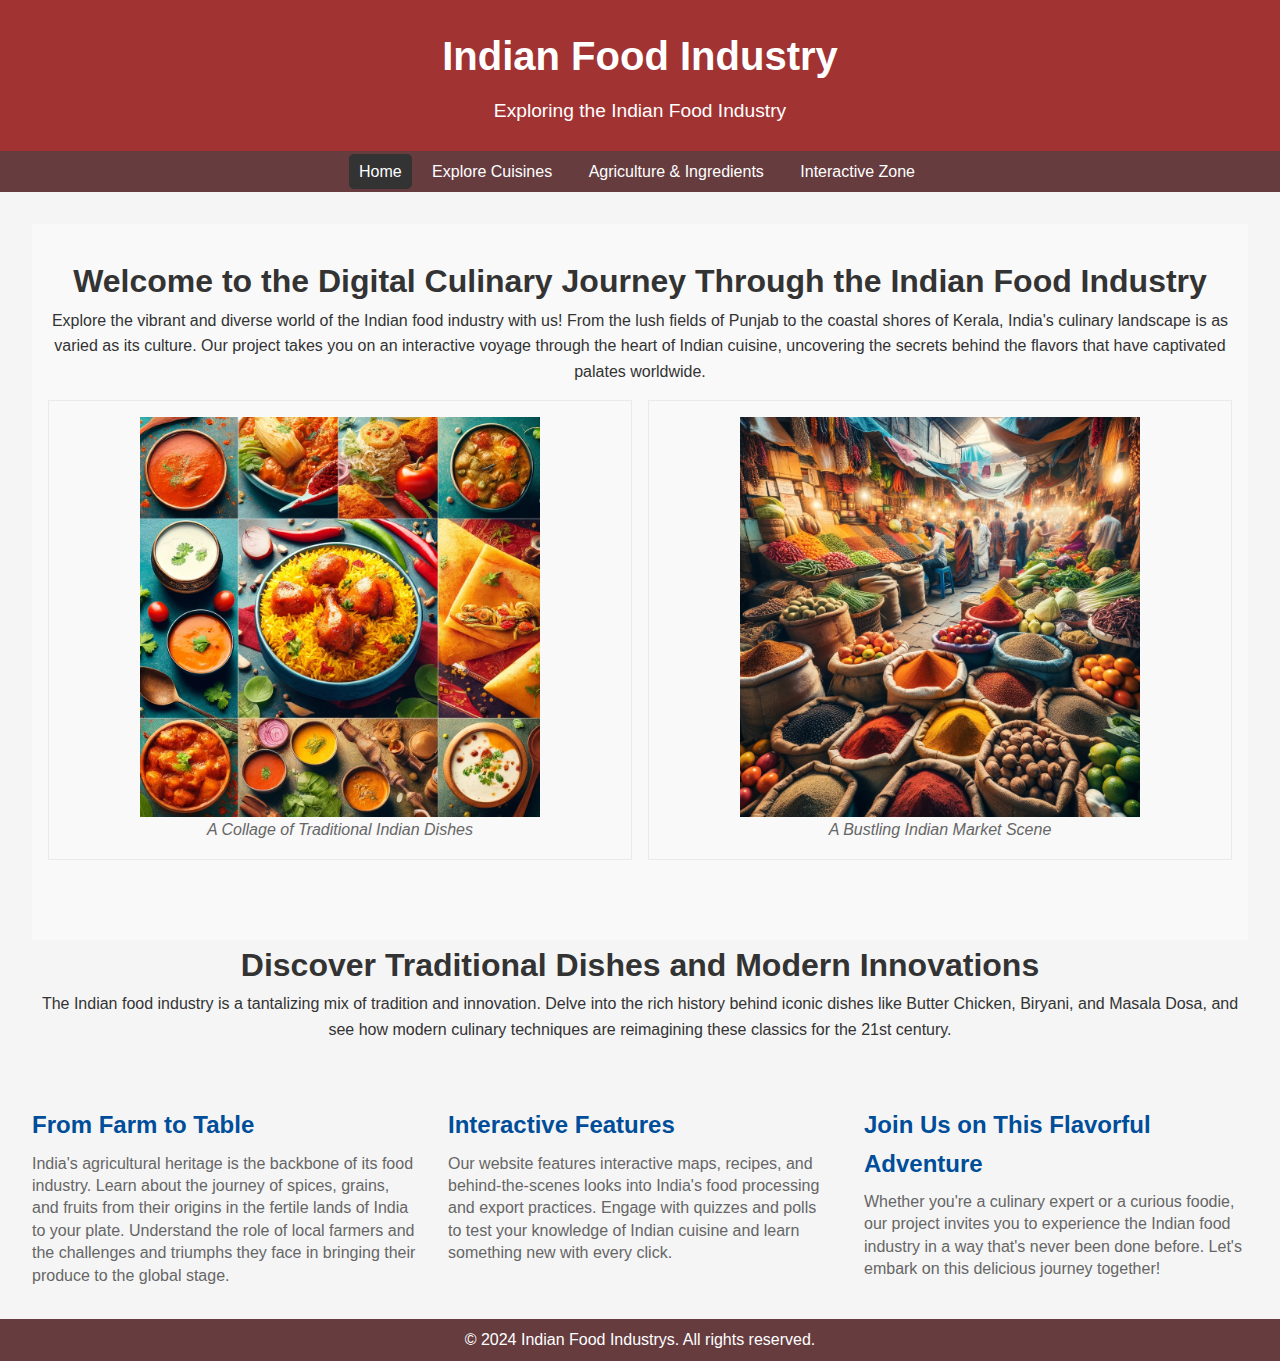
<file: index.html>
<!DOCTYPE html>
<html lang="en">
<head>
    <meta charset="UTF-8">
    <meta name="viewport" content="width=device-width, initial-scale=1.0">
    <title> Indian Food Industry</title>
    <link rel="stylesheet" href="styles.css">
</head>
<body>
    <header>
        <h1> Indian Food Industry</h1>
        <p>Exploring the Indian Food Industry</p>
    </header>
    <nav>
        <ul>
            <li><a href="index.html"  class="active">Home</a></li>
            <li><a href="about.html">Explore Cuisines</a></li>
            <li><a href="features.html">Agriculture & Ingredients</a></li>
            
            <li><a href="contact.html">Interactive Zone</a></li>
        </ul>
    </nav>
    <main>
        <section class="intro">
            <div class="image-section">
                <h1>Welcome to the Digital Culinary Journey Through the Indian Food Industry</h1>
                <p>Explore the vibrant and diverse world of the Indian food industry with us! From the lush fields of Punjab to the coastal shores of Kerala, India's culinary landscape is as varied as its culture. Our project takes you on an interactive voyage through the heart of Indian cuisine, uncovering the secrets behind the flavors that have captivated palates worldwide.</p>
                <!-- Image Gallery -->
               
               
                <div class="image-gallery">
                    <div class="image-frame">
                        <img src="./Assets/2.jpg" alt="Feature 1">
                        <p class="caption">A Collage of Traditional Indian Dishes</p>
                    </div>
                    <div class="image-frame">
                        <img src="./Assets/4.webp" alt="Feature 2">
                        <p class="caption">A Bustling Indian Market Scene</p>
                    </div>
      
                </div>
            </div>
                      
            <h1>Discover Traditional Dishes and Modern Innovations</h1>

<p>The Indian food industry is a tantalizing mix of tradition and innovation. Delve into the rich history behind iconic dishes like Butter Chicken, Biryani, and Masala Dosa, and see how modern culinary techniques are reimagining these classics for the 21st century.</p>     </section>
        <section class="details">
            <article>
                <h2>From Farm to Table</h2>

<p>India's agricultural heritage is the backbone of its food industry. Learn about the journey of spices, grains, and fruits from their origins in the fertile lands of India to your plate. Understand the role of local farmers and the challenges and triumphs they face in bringing their produce to the global stage.</p>         </article>
            <article>
                
<h2>Interactive Features</h2>

<p>Our website features interactive maps, recipes, and behind-the-scenes looks into India's food processing and export practices. Engage with quizzes and polls to test your knowledge of Indian cuisine and learn something new with every click.</p>            </article>
            <article>
                <h2>Join Us on This Flavorful Adventure</h2>

                <p>Whether you're a culinary expert or a curious foodie, our project invites you to experience the Indian food industry in a way that's never been done before. Let's embark on this delicious journey together!</p>            </article>
        </section>
    </main>
    <footer>
        <p>&copy; 2024  Indian Food Industrys. All rights reserved.</p>
    </footer>
</body>
</html>
</file>
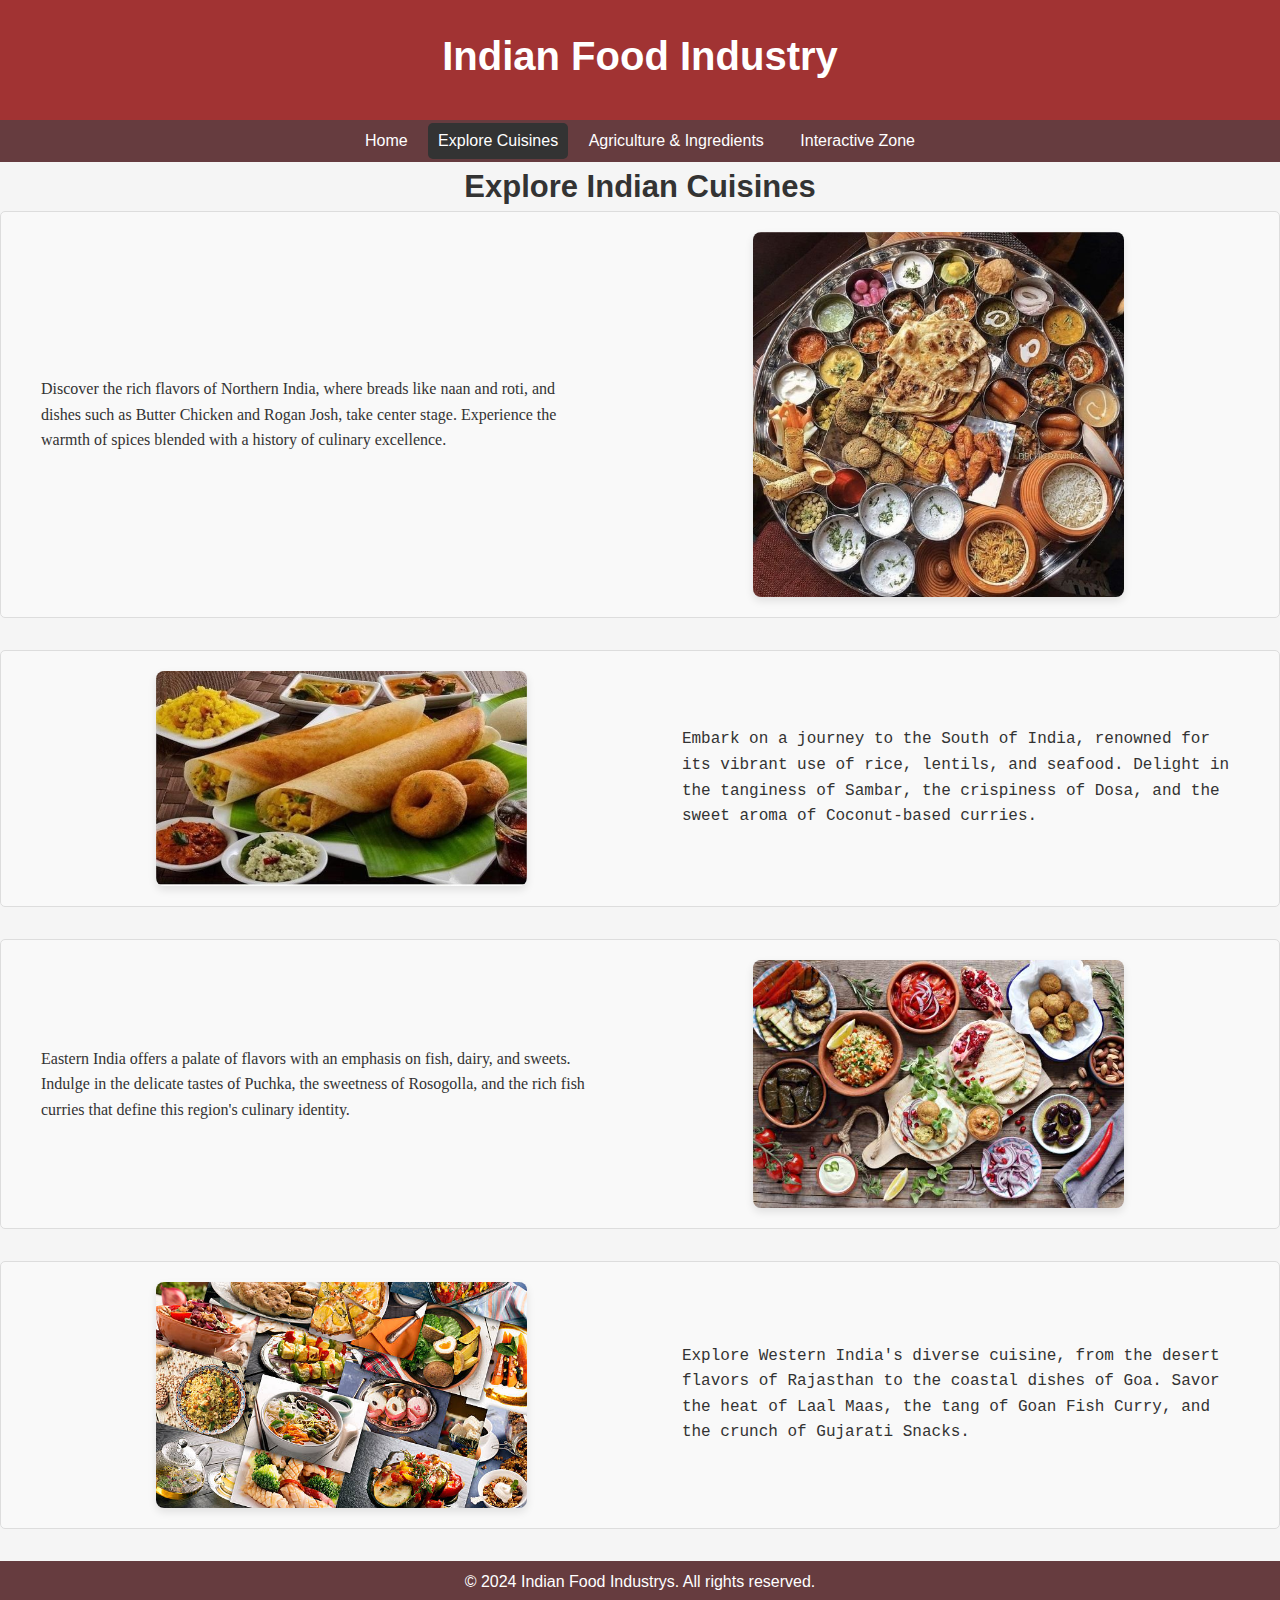
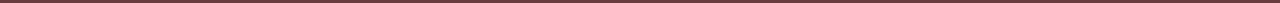
<file: about.html>
<!DOCTYPE html>
<html lang="en">
<head>
    <meta charset="UTF-8">
    <meta name="viewport" content="width=device-width, initial-scale=1.0">
    <title>About -  Indian Food Industry</title>
    <link rel="stylesheet" href="styles.css">
</head>
<body>
    <header>
        <h1> Indian Food Industry</h1>
    </header>
    <nav>
        <ul>
            <li><a href="index.html"  >Home</a></li>
            <li><a href="about.html" class="active">Explore Cuisines</a></li>
            <li><a href="features.html">Agriculture & Ingredients</a></li>
            
            <li><a href="contact.html">Interactive Zone</a></li>
        </ul>
    </nav>
    <main>
        <section class="explore-cuisines">
            <h2 style="font-size: 31px; font-style: inherit; text-align: center;">Explore Indian Cuisines</h2>
            <div class="content-block">
                <img src="./Assets/northern_cuisine_image.jpeg" alt="Northern Indian Cuisine" style="width:100%;height:auto;">
                <p>Discover the rich flavors of Northern India, where breads like naan and roti, and dishes such as Butter Chicken and Rogan Josh, take center stage. Experience the warmth of spices blended with a history of culinary excellence.</p>
            </div>
            <div class="content-block">
                <img src="./Assets/southern_cuisine_image.webp" alt="Southern Indian Cuisine" style="width:100%;height:auto;">
                <p>Embark on a journey to the South of India, renowned for its vibrant use of rice, lentils, and seafood. Delight in the tanginess of Sambar, the crispiness of Dosa, and the sweet aroma of Coconut-based curries.</p>
            </div>
            <div class="content-block">
                <img src="./Assets/eastern_cuisine_image.jpg" alt="Eastern Indian Cuisine" style="width:100%;height:auto;">
                <p>Eastern India offers a palate of flavors with an emphasis on fish, dairy, and sweets. Indulge in the delicate tastes of Puchka, the sweetness of Rosogolla, and the rich fish curries that define this region's culinary identity.</p>
            </div>
            <div class="content-block">
                <img src="./Assets/western_cuisine_image.jpg" alt="Western Indian Cuisine" style="width:100%;height:auto;">
                <p>Explore Western India's diverse cuisine, from the desert flavors of Rajasthan to the coastal dishes of Goa. Savor the heat of Laal Maas, the tang of Goan Fish Curry, and the crunch of Gujarati Snacks.</p>
            </div>
        </section>
        
    </main>
    <footer>
        <p>&copy; 2024  Indian Food Industrys. All rights reserved.</p>
    </footer>
</body>
</html>
</file>
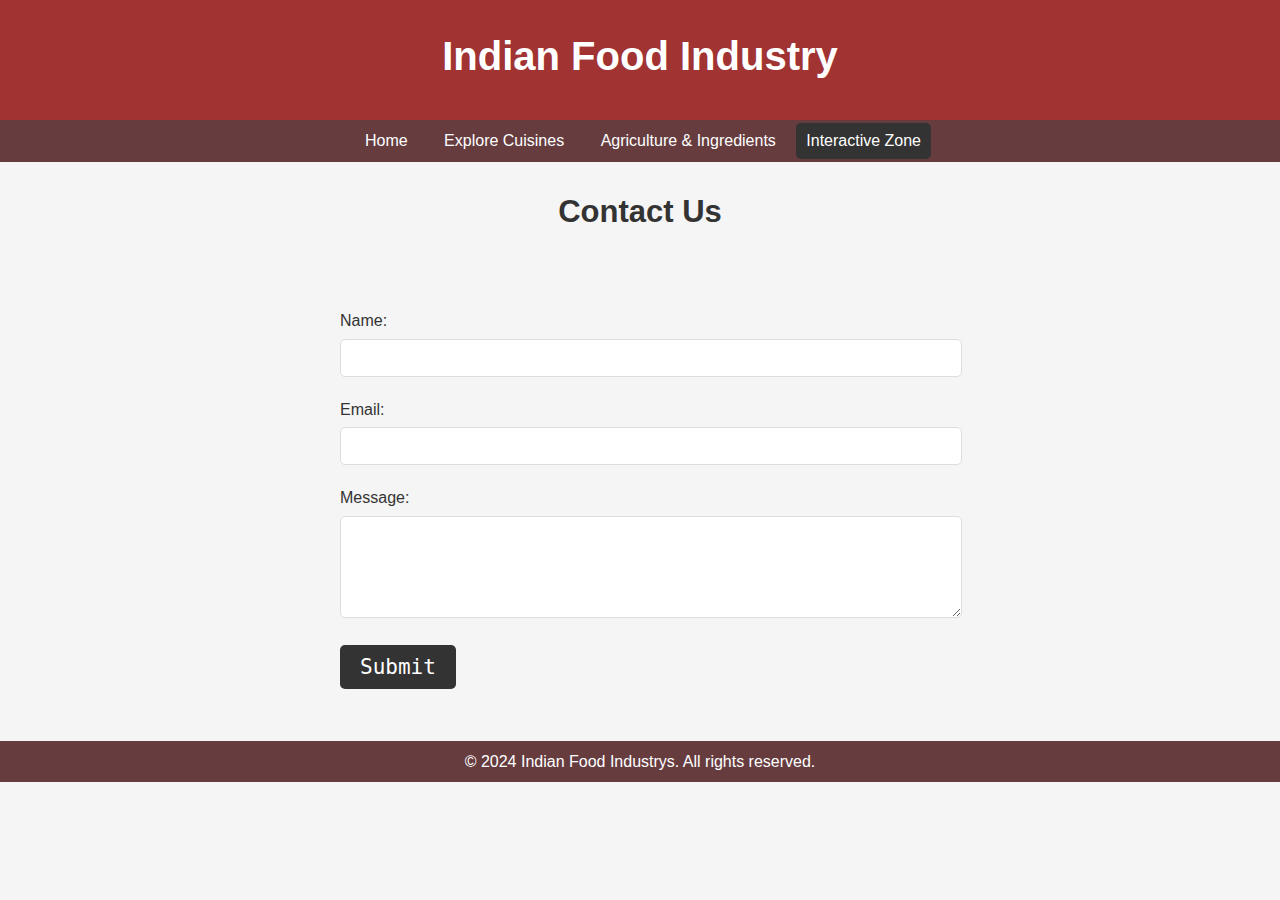
<file: contact.html>
<!DOCTYPE html>
<html lang="en">
<head>
    <meta charset="UTF-8">
    <meta name="viewport" content="width=device-width, initial-scale=1.0">
    <title>Contact -  Indian Food Industry</title>
    <link rel="stylesheet" href="styles.css">
</head>
<body>
    <header>
        <h1> Indian Food Industry</h1>
    </header>
    <nav>
        <ul>
            <li><a href="index.html"  ">Home</a></li>
            <li><a href="about.html">Explore Cuisines</a></li>
            <li><a href="features.html">Agriculture & Ingredients</a></li>
            
            <li><a href="contact.html" class="active">Interactive Zone</a></li>
        </ul>
    </nav>
    <main>
        <section class="contact">
        </br>
            <h2 style="font-size: 31px; font-style: inherit; text-align: center;">Contact Us</h2>
        </br> </br>
            <form action="#" method="post">
                <div class="form-group">
                    <label for="name">Name:</label>
                    <input type="text" id="name" name="name" required>
                </div>
                <div class="form-group">
                    <label for="email">Email:</label>
                    <input type="email" id="email" name="email" required>
                </div>
                <div class="form-group">
                    <label for="message">Message:</label>
                    <textarea id="message" name="message" rows="5" required></textarea>
                </div>
                <button type="submit" style="font-size: 21px; text-align: center;">Submit</button>
            </form>
        </br>  </br> 
        </section>
    </main>
    <footer>
        <p>&copy; 2024  Indian Food Industrys. All rights reserved.</p>
    </footer>
</body>
</html>
</file>
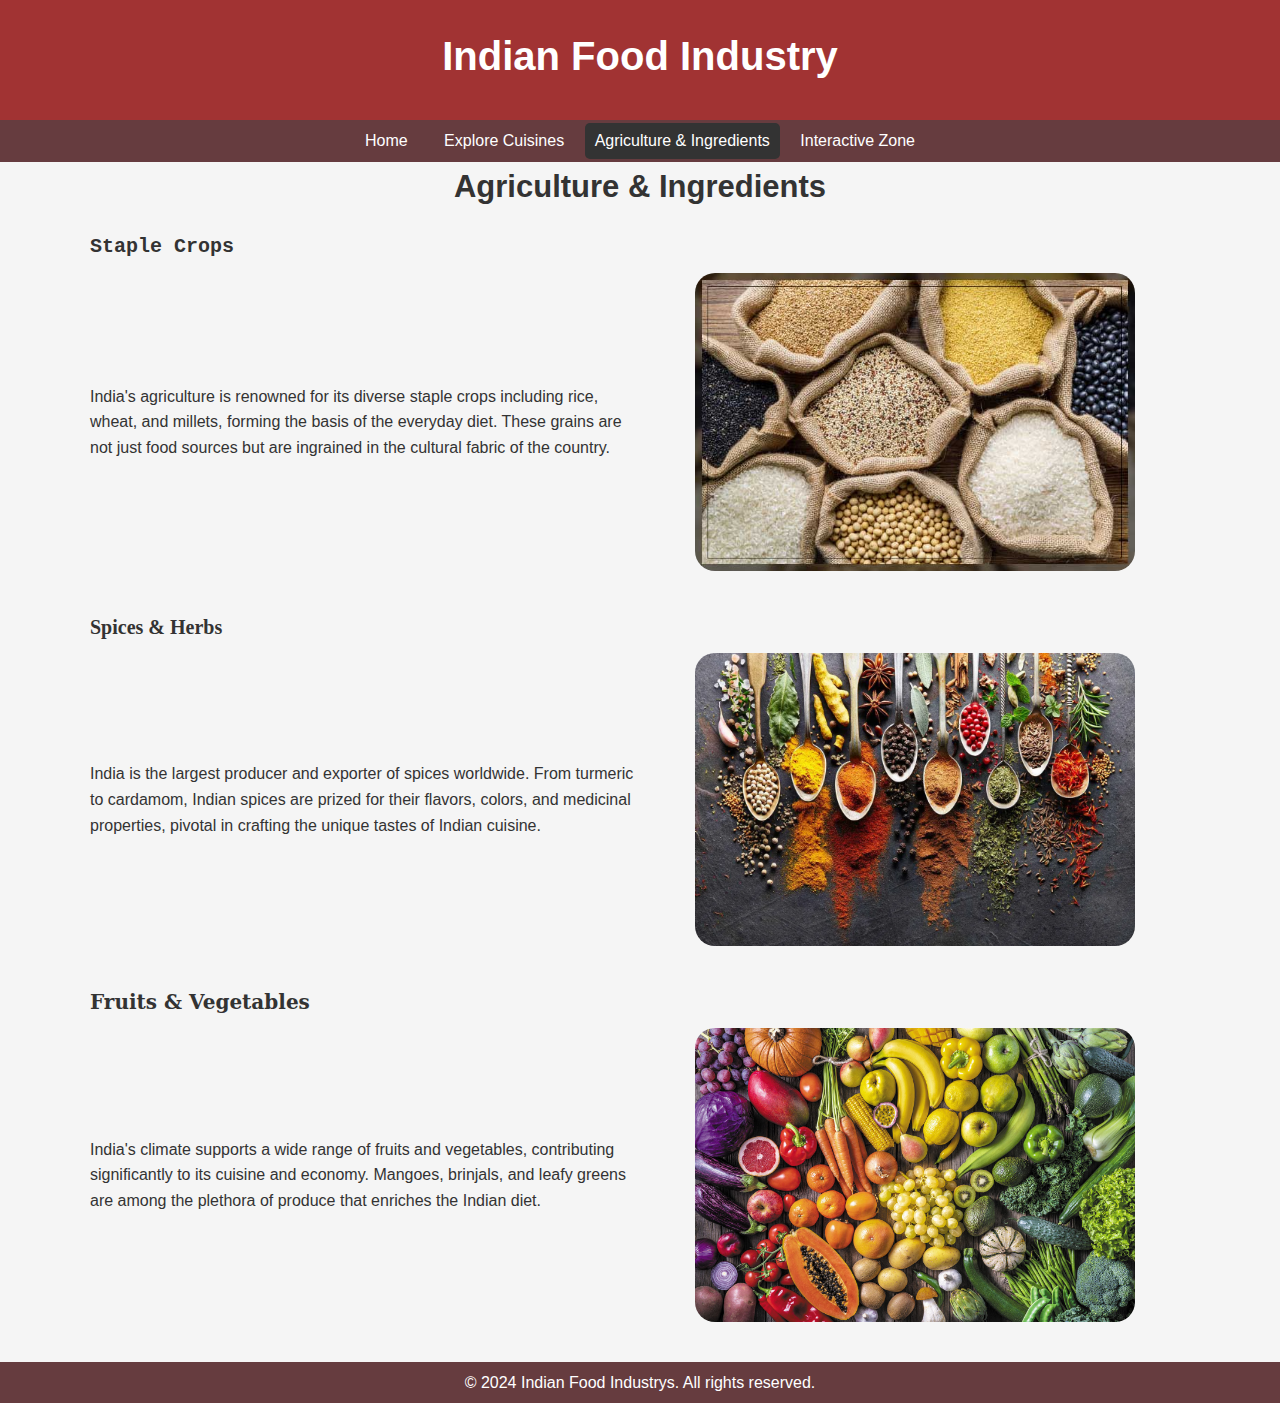
<file: features.html>
<!DOCTYPE html>
<html lang="en">
<head>
    <meta charset="UTF-8">
    <meta name="viewport" content="width=device-width, initial-scale=1.0">
    <title>Features -  Indian Food Industry</title>
    <link rel="stylesheet" href="styles.css">
</head>
<body>
    <header>
        <h1> Indian Food Industry</h1>
    </header>
    <nav>
        <ul>
            <li><a href="index.html"  >Home</a></li>
            <li><a href="about.html">Explore Cuisines</a></li>
            <li><a href="features.html" class="active">Agriculture & Ingredients</a></li>
            
            <li><a href="contact.html" >Interactive Zone</a></li>
        </ul>
    </nav>
    <main>
        <section class="features">
            <h2 style="font-size: 31px; font-style: inherit; text-align: center;">Agriculture & Ingredients</h2>
            <div class="feature">
                <h3 style="font-family: 'Lucida Console', Monaco, monospace;">Staple Crops</h3>
                <div class="feature-content">
                    <div class="feature-text">
                        <p>India's agriculture is renowned for its diverse staple crops including rice, wheat, and millets, forming the basis of the everyday diet. These grains are not just food sources but are ingrained in the cultural fabric of the country.</p>
                    </div>
                    <div class="feature-image">
                        <img src="./Assets/10.jpg" alt="Fields of staple crops in India">
                    </div>
                </div>
            </div>
            <div class="feature">
                <h3 style="font-family: 'Cursive', 'Brush Script MT', cursive;">Spices & Herbs</h3>
                <div class="feature-content">
                    <div class="feature-text">
                        <p>India is the largest producer and exporter of spices worldwide. From turmeric to cardamom, Indian spices are prized for their flavors, colors, and medicinal properties, pivotal in crafting the unique tastes of Indian cuisine.</p>
                    </div>
                    <div class="feature-image">
                        <img src="./Assets/11.webp" alt="Variety of Indian spices and herbs">
                    </div>
                </div>
            </div>
            <div class="feature">
                <h3 style="font-family: 'Serif', 'Times New Roman', Times, serif;">Fruits & Vegetables</h3>
                <div class="feature-content">
                    <div class="feature-text">
                        <p>India's climate supports a wide range of fruits and vegetables, contributing significantly to its cuisine and economy. Mangoes, brinjals, and leafy greens are among the plethora of produce that enriches the Indian diet.</p>
                    </div>
                    <div class="feature-image">
                        <img src="./Assets/12.jpg" alt="Assortment of Indian fruits and vegetables">
                    </div>
                </div>
            </div>
        </section>
        
        
        
    </main>
    <footer>
        <p>&copy; 2024  Indian Food Industrys. All rights reserved.</p>
    </footer>
</body>
</html>
</file>
<file: styles.css>
body,
h1,
p,
h2 {
    margin: 0;
    padding: 0;
}

body {
    font-family: 'Roboto', sans-serif;
    line-height: 1.6;
    color: #333;
    background: #f5f5f5;
}

header {
    background: #a13333;
    color: #fff;
    padding: 1.5rem 0;
    text-align: center;
}

header h1 {
    font-size: 2.5rem;
    margin-bottom: 0.5rem;
}

header p {
    font-size: 1.2rem;
    font-weight: 300;
}

nav ul {
    list-style: none;
    background: #663c3f;
    text-align: center;
    padding: 0;
    margin: 0;
}

nav ul li {
    display: inline;
}

nav ul li a {
    text-decoration: none;
    color: white;
    padding: .5rem 1rem;
    display: inline-block;
}

nav ul li a:hover {
    background: #555;
}

main .intro {
    padding: 2rem;
    text-align: center;
}

main .intro img {
    max-width: 100%;
    height: auto;
    margin-bottom: 1rem;
}

main .details {
    display: flex;
    justify-content: space-around;
    flex-wrap: wrap;
    padding: 1rem;
}

main .details article {
    flex: 1;
    margin: 1rem;
}

main .details h2 {
    color: #004d99;
    margin-bottom: 0.5rem;
}

main .details p {
    font-size: 1rem;
    line-height: 1.4;
    color: #666;
}

footer {
    background: #663c3f;
    color: #fff;
    text-align: center;
    padding: 0.5rem 0;
}

img {
    max-width: 100%;
    height: auto;
    display: block;
    
    margin: 0 auto;
    
}


.image-section {
    padding: 2rem 0;
    background-color: #f9f9f9;
    
}

.image-frame {
    border: 1px solid #eaeaea;
    
    padding: 1rem;
    
    margin-bottom: 2rem;
    
    transition: transform 0.3s ease;
    
}

.image-frame:hover {
    transform: scale(1.05);
    
    border-color: #cccccc;
    
}


.image-gallery {
    display: grid;
    grid-template-columns: repeat(auto-fit, minmax(250px, 1fr));
    
    grid-gap: 1rem;
    
    padding: 1rem;
}


.caption {
    text-align: center;
    margin-top: -1rem;
    
    font-style: italic;
    color: #666;
}


.image-section img {
    max-width: 100%;
    max-height: 400px;
    
    object-fit: cover;
    
}


.banner-image {
    width: 80%;
    height: 300px;
    object-fit: cover;
    margin-bottom: 2rem;
}

nav ul li a.active {
    color: #fff;
    
    background-color: #333;
    
    padding: 5px 10px;
    
    border-radius: 5px;
    
}

.about {
    margin: 0 auto;
    max-width: 1100px;
    text-align: justify;
}

.about h2 {
    font-size: 20px;
    margin-bottom: 20px;
}


.content-block {
    background-color: #f9f9f9;
    border: 1px solid #ddd;
    padding: 20px;
    margin-bottom: 20px;
    border-radius: 5px;
}

.content-block:nth-child(odd) {
    font-family: 'Lucida Console', Monaco, monospace;
}

.content-block:nth-child(even) {
    font-family: 'Times New Roman', Georgia, serif;
}

.content-block p {
    line-height: 1.6;
}

.features {
    margin: 0 auto;
    max-width: 1100px;
}

.features h2 {
    font-size: 24px;
    margin-bottom: 20px;
}

.feature {
    margin-bottom: 40px;
}

.feature h3 {
    font-size: 20px;
    margin-bottom: 10px;
}

.feature-content {
    display: flex;
    align-items: center;
}

.feature-text {
    flex: 1;
}

.feature-text p {
    line-height: 1.6;
}

.feature-image {
    flex: 1;
    text-align: center;
}

.feature-image img {
    max-width: 80%;
    height: auto;
    border-radius: 20px;
}

.contact {
    margin: 0 auto;
    max-width: 600px;
}

.contact h2 {
    font-size: 24px;
    margin-bottom: 20px;
}

.form-group {
    margin-bottom: 20px;
}

label {
    display: block;
    margin-bottom: 5px;
}

input[type="text"],
input[type="email"],
textarea {
    width: 100%;
    padding: 10px;
    border: 1px solid #ddd;
    border-radius: 5px;
    font-family: 'Cursive', 'Brush Script MT', cursive;
}

textarea {
    resize: vertical;
}

button {
    background-color: #333;
    color: #fff;
    padding: 10px 20px;
    border: none;
    border-radius: 5px;
    cursor: pointer;
    font-family: 'Lucida Console', Monaco, monospace;
}

button:hover {
    background-color: #555;
}

.explore-cuisines .content-block img {
    max-width: 100%;
    height: auto;
    display: block;
    
    margin: 0 auto;
    
    border-radius: 8px;
    
    box-shadow: 0 4px 8px rgba(0, 0, 0, 0.1);
    
}

@media (min-width: 768px) {
    .explore-cuisines .content-block {
        display: flex;
        align-items: center;
        justify-content: space-between;
        margin-bottom: 2rem;
    }

    .explore-cuisines .content-block img {
        max-width: 30%;
    }

    .explore-cuisines .content-block p {
        max-width: 45%;
        margin: 0 20px;
        
    }

    .explore-cuisines .content-block:nth-child(even) {
        flex-direction: row-reverse;
    }
}

@media (max-width: 768px) {
    main .details {
        flex-direction: column;
    }
}
</file>
